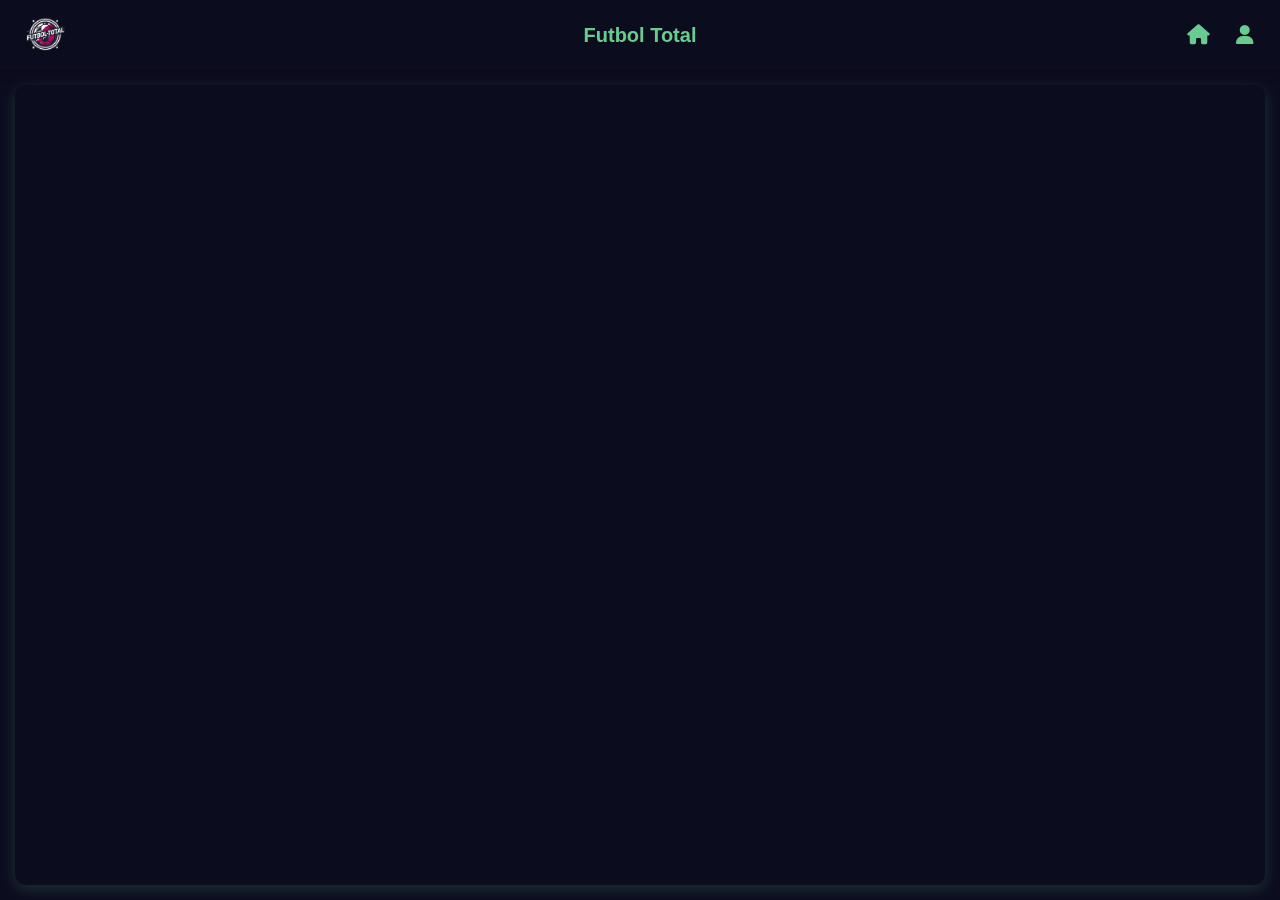
<file: loguin.html>
<!DOCTYPE html>
<head>
	<!-- Required meta tags -->
	<meta charset="utf-8">
	<meta name="viewport" content="width=device-width, initial-scale=1, shrink-to-fit=no">

	<title>Futbol Total...</title>
	<link rel="shortcut icon" type="image/png" href="img/logo_3-removebg-preview.png"/>
	<link rel="stylesheet" type="text/css" href="styles.css">

	<!-- FontAwesome for icons -->
	<link rel="stylesheet" href="https://cdnjs.cloudflare.com/ajax/libs/font-awesome/6.0.0-beta3/css/all.min.css">
</head>

<!-- Header menu display -->
<body class="headerMenuDisplay">
<header>
	<div class="container">
		<div class="mainPageHeader">
			<img class="logo-img-size-index" src="img/logo_3-removebg-preview.ico" alt="Website Logo">
			<span class="header-title">Futbol Total</span>
			<!-- Switch Button -->
			<p class="switchButton"><span></span></p>
			<!-- New buttons for Home and Users -->
			<div class="header-icons">
				<a href="javascript:void(0)" onclick="location.reload()" class="icon-button home-button">
					<i class="fas fa-home"></i> <!-- Home icon -->
				</a>
				<a href="ajustes.html" class="icon-button user-button">
					<i class="fas fa-user"></i> <!-- User icon -->
				</a>
			</div>
		</div>
	</div>
</header>

<!-- Contenedor principal para el widget -->
<div class="main-content">
	<!-- LIVESCORE WIDGET SOCCERSAPI.COM -->
	<div id="ls-widget" data-w="awo_w6987_672fefc15b4d4" class="livescore-widget"></div>
	<script type="text/javascript" src="https://ls.soccersapi.com/widget/res/awo_w6987_672fefc15b4d4/widget.js"></script>
	<!-- LIVESCORE WIDGET SOCCERSAPI.COM -->
</div>

</body>
</html>
</file>
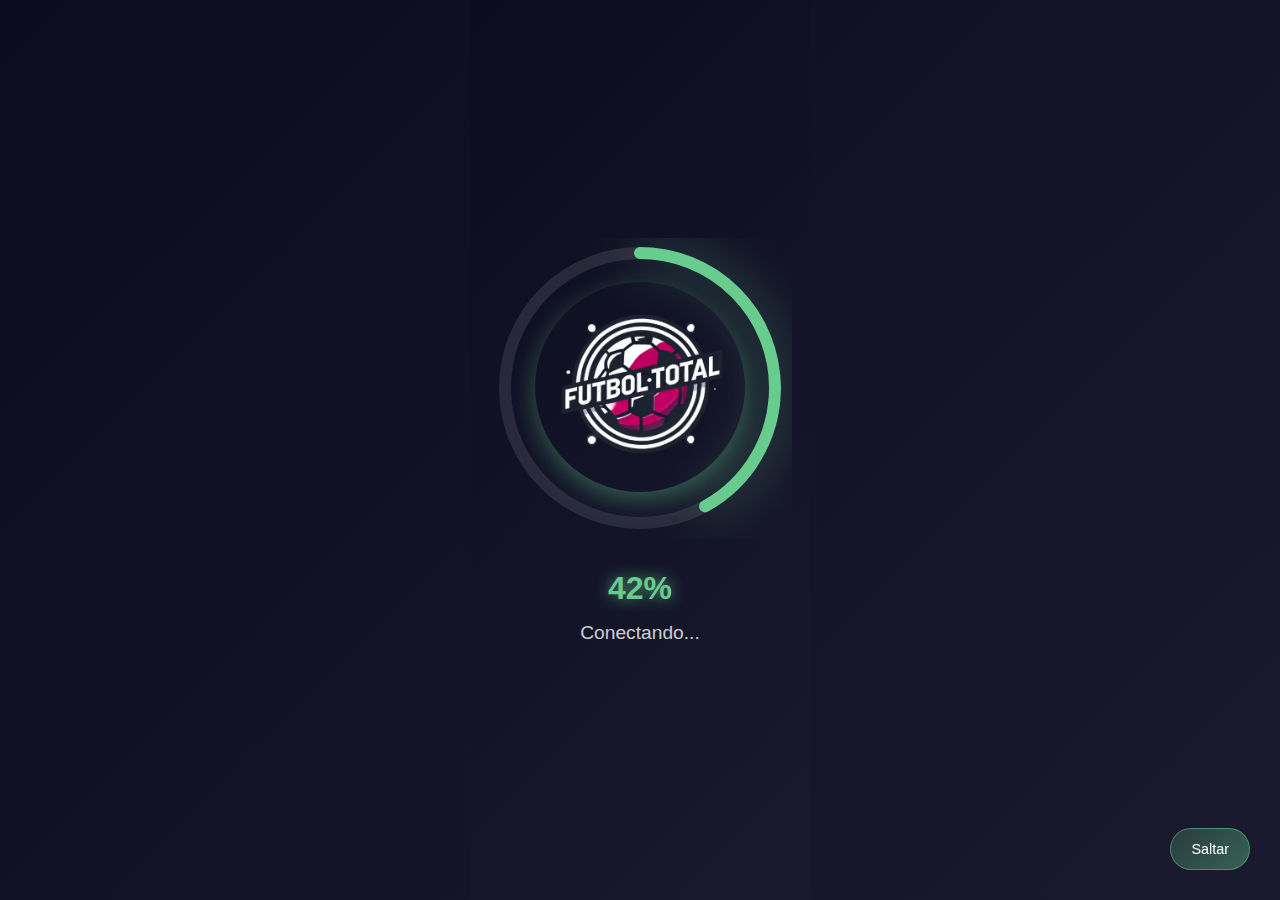
<file: pantalla de carga.html>
<!DOCTYPE html>
<html lang="es">
<head>
    <meta charset="UTF-8">
    <meta name="viewport" content="width=device-width, initial-scale=1.0">
    <title>Página de Carga</title>
    <link rel="icon" href="img/logo_3-removebg-preview.png" type="image/png">
    <link rel="stylesheet" href="cargando.css">
</head>
<body>
    <div class="container">
        <div class="progress-circle">
            <img src="img/logo_3-removebg-preview.png" alt="Logo" class="logo" />
            <svg class="circle" viewBox="0 0 100 100">
                <defs>
                    <linearGradient id="gradient" x1="0%" y1="0%" x2="100%" y2="100%">
                        <stop offset="0%" stop-color="#4CAF50" />
                        <stop offset="50%" stop-color="#FFEB3B" />
                        <stop offset="100%" stop-color="#F44336" />
                    </linearGradient>
                </defs>
                <circle class="background" cx="50" cy="50" r="45" />
                <circle class="progress" cx="50" cy="50" r="45" />
            </svg>
        </div>
        <div class="text-content">
            <div id="progress-text" class="pulse-text">0%</div>
            <div id="loading-message" class="loading-message">Iniciando...</div>
        </div>
        <button id="skip-loading" class="skip-button">Saltar</button>
    </div>
    <script src="cargando.js"></script>
</body>
</html>
</file>
<file: cargando.css>
/* Estilos responsivos para pantalla de carga */
* {
    margin: 0;
    padding: 0;
    box-sizing: border-box;
}

body, html {
    height: 100%;
    margin: 0;
    display: flex;
    justify-content: center;
    align-items: center;
    background: linear-gradient(135deg, #0c0c1f 0%, #1a1a2e 100%);
    font-family: 'Roboto', Arial, sans-serif;
    overflow: hidden;
}

.container {
    text-align: center;
    position: relative;
    width: 100%;
    max-width: 400px;
    padding: 20px;
    display: flex;
    flex-direction: column;
    align-items: center;
    justify-content: center;
}

.progress-circle {
    position: relative;
    width: 100%;
    max-width: 300px;
    aspect-ratio: 1;
    margin-bottom: 30px;
}

.logo {
    width: 70%;
    max-width: 200px;
    border-radius: 50%;
    box-shadow: 0 8px 25px rgba(104, 204, 143, 0.4);
    position: absolute;
    top: 15%;
    left: 15%;
    z-index: 2;
    animation: logoFloat 3s ease-in-out infinite;
}

.circle {
    position: relative;
    width: 100%;
    height: 100%;
    transform: rotate(-90deg);
    z-index: 1;
}

circle {
    fill: none;
    stroke-width: 4;
}

.background {
    stroke: rgba(255, 255, 255, 0.1);
}

.progress {
    stroke: #68cc8f;
    stroke-dasharray: 282.6;
    stroke-dashoffset: 282.6;
    stroke-linecap: round;
    transition: stroke-dashoffset 0.1s ease;
    filter: drop-shadow(0 0 8px rgba(104, 204, 143, 0.6));
}

#progress-text {
    font-size: clamp(1.5rem, 4vw, 2rem);
    font-weight: bold;
    color: #68cc8f;
    text-shadow: 0 0 15px rgba(104, 204, 143, 0.8);
    margin-bottom: 15px;
}

.loading-message {
    font-size: clamp(1rem, 3vw, 1.2rem);
    color: rgba(255, 255, 255, 0.8);
    text-align: center;
    margin-bottom: 20px;
    animation: pulse 2s infinite;
}

.skip-button {
    position: fixed;
    bottom: 30px;
    right: 30px;
    background: linear-gradient(135deg, rgba(104, 204, 143, 0.2), rgba(104, 204, 143, 0.4));
    border: 1px solid rgba(104, 204, 143, 0.5);
    color: white;
    padding: 12px 20px;
    border-radius: 25px;
    cursor: pointer;
    font-size: 0.9rem;
    font-weight: 500;
    transition: all 0.3s ease;
    backdrop-filter: blur(10px);
    -webkit-backdrop-filter: blur(10px);
}

.skip-button:hover {
    background: linear-gradient(135deg, rgba(104, 204, 143, 0.4), rgba(104, 204, 143, 0.6));
    transform: translateY(-2px);
    box-shadow: 0 5px 15px rgba(104, 204, 143, 0.3);
}

.skip-button:active {
    transform: translateY(0);
}

/* Animaciones */
@keyframes logoFloat {
    0%, 100% {
        transform: translateY(0px) scale(1);
    }
    50% {
        transform: translateY(-10px) scale(1.02);
    }
}

@keyframes pulse {
    0%, 100% {
        opacity: 1;
    }
    50% {
        opacity: 0.7;
    }
}

/* Responsividad para móviles */
@media (max-width: 480px) {
    .container {
        padding: 15px;
    }
    
    .progress-circle {
        max-width: 250px;
        margin-bottom: 20px;
    }
    
    .logo {
        width: 65%;
        max-width: 150px;
    }
    
    .skip-button {
        bottom: 20px;
        right: 20px;
        padding: 10px 16px;
        font-size: 0.8rem;
    }
    
    circle {
        stroke-width: 3;
    }
}

@media (max-width: 320px) {
    .progress-circle {
        max-width: 200px;
    }
    
    .logo {
        width: 60%;
        max-width: 120px;
    }
    
    #progress-text {
        font-size: 1.3rem;
    }
    
    .loading-message {
        font-size: 0.9rem;
    }
}

/* Orientación horizontal en móviles */
@media (orientation: landscape) and (max-height: 500px) {
    .container {
        flex-direction: row;
        align-items: center;
        justify-content: center;
        gap: 30px;
    }
    
    .progress-circle {
        max-width: 200px;
        margin-bottom: 0;
    }
    
    .text-content {
        display: flex;
        flex-direction: column;
        align-items: center;
    }
    
    .skip-button {
        bottom: 15px;
        right: 15px;
    }
}

/* Tablets */
@media (min-width: 768px) and (max-width: 1024px) {
    .progress-circle {
        max-width: 350px;
    }
    
    .logo {
        max-width: 250px;
    }
}

/* Pantallas grandes */
@media (min-width: 1200px) {
    .container {
        max-width: 500px;
    }
    
    .progress-circle {
        max-width: 400px;
    }
    
    .logo {
        max-width: 280px;
    }
}
</file>
<file: styles.css>
/* Reset de estilo básico */
* {
  font-family: 'Oxygen', sans-serif;
  margin: 0;
  padding: 0;
  box-sizing: border-box;
}

/* Estilo global - CRÍTICO para eliminar scrolls problemáticos */
html {
  width: 100%;
  height: 100%;
  overflow-x: hidden; /* Elimina scroll horizontal completamente */
  scroll-behavior: smooth;
}

body {
  width: 100%;
  min-height: 100vh;
  padding-top: 70px;
  background-color: #0c0c1f;
  overflow-x: hidden; /* Elimina scroll horizontal del body */
  position: relative;
}

/* Header styles - Asegurar que no cause overflow */
.mainPageHeader {
  display: flex;
  align-items: center;
  justify-content: space-between;
  width: 100%;
  max-width: 100vw; /* Nunca exceder el viewport */
  padding: 10px 20px;
  background-color: #0c0c1f;
  position: fixed;
  top: 0;
  left: 0;
  right: 0;
  z-index: 1000;
  box-shadow: 0 2px 10px rgba(0, 0, 0, 0.3);
  box-sizing: border-box;
}

.header-title {
  font-size: 20px;
  font-weight: bold;
  color: #68cc8f;
  white-space: nowrap;
  position: absolute;
  left: 50%;
  transform: translateX(-50%);
}

.logo-img-size-index {
  width: 50px;
  height: auto;
  flex-shrink: 0;
}

.header-icons {
  display: flex;
  align-items: center;
  gap: 15px;
  flex-shrink: 0;
}

.icon-button {
  text-decoration: none;
  font-size: 20px;
  color: #68cc8f;
  padding: 5px;
  display: flex;
  align-items: center;
  justify-content: center;
  min-width: 30px;
  min-height: 30px;
}

.icon-button:hover {
  color: #4a9d6b;
  transform: scale(1.1);
  transition: all 0.2s ease;
}

.switchButton {
  cursor: pointer;
  font-size: 16px;
  color: transparent;
  padding: 5px;
  transition: color 0.3s;
}

/* Contenedor principal - OPTIMIZADO para el widget */
.main-content {
  width: 100%;
  max-width: 100vw;
  padding: 15px;
  box-sizing: border-box;
  overflow: visible; /* Permitir que el widget se muestre correctamente */
  position: relative;
}

/* Widget de livescore - CONFIGURACIÓN CRÍTICA */
#ls-widget {
  width: 100% !important;
  max-width: 100% !important;
  min-height: calc(100vh - 100px) !important;
  overflow: visible !important;
  border-radius: 10px;
  box-shadow: 0 4px 15px rgba(104, 204, 143, 0.2);
  background: transparent !important;
  position: relative;
  z-index: 1;
}

/* Asegurar que el contenido del widget sea interactivo */
#ls-widget * {
  pointer-events: auto !important;
  touch-action: auto !important;
}

/* Eliminar cualquier overlay que pueda interferir */
#ls-widget::before,
#ls-widget::after {
  display: none !important;
}

/* Media queries para responsividad */
@media (max-width: 768px) {
  .mainPageHeader {
    padding: 8px 15px;
  }
  
  .header-title {
    font-size: 18px;
  }
  
  .logo-img-size-index {
    width: 40px;
  }
  
  .icon-button {
    font-size: 18px;
    min-width: 25px;
    min-height: 25px;
  }
  
  body {
    padding-top: 60px;
  }
  
  .main-content {
    padding: 10px;
  }
  
  #ls-widget {
    min-height: calc(100vh - 80px) !important;
  }
}

@media (max-width: 480px) {
  .mainPageHeader {
    padding: 8px 10px;
  }
  
  .header-title {
    font-size: 16px;
  }
  
  .logo-img-size-index {
    width: 35px;
  }
  
  .header-icons {
    gap: 10px;
  }
  
  .icon-button {
    font-size: 16px;
    min-width: 20px;
    min-height: 20px;
  }
  
  body {
    padding-top: 55px;
  }
  
  .main-content {
    padding: 8px;
  }
  
  #ls-widget {
    min-height: calc(100vh - 70px) !important;
  }
}

/* REGLAS CRÍTICAS para prevenir overflow */
* {
  max-width: 100%;
  box-sizing: border-box;
}

/* Asegurar que las imágenes no causen overflow */
img {
  max-width: 100%;
  height: auto;
}

/* Contenedores flex responsivos */
.flex-container {
  display: flex;
  flex-wrap: wrap;
  gap: 10px;
  width: 100%;
  max-width: 100%;
}

/* Eliminar cualquier scroll horizontal forzado */
body, html, .main-content, #ls-widget {
  -webkit-overflow-scrolling: touch;
}

/* Asegurar que no haya elementos que se salgan del viewport */
.mainPageHeader > * {
  flex-shrink: 0;
}

/* Prevenir que el widget cause problemas de layout */
.livescore-widget {
  width: 100% !important;
  max-width: 100% !important;
  overflow: visible !important;
}

/* Orientación landscape en móviles */
@media (orientation: landscape) and (max-height: 500px) {
  body {
    padding-top: 50px;
  }
  
  .mainPageHeader {
    padding: 5px 15px;
  }
  
  .header-title {
    font-size: 16px;
  }
  
  #ls-widget {
    min-height: calc(100vh - 60px) !important;
  }
}

/* Asegurar interactividad en dispositivos táctiles */
@media (hover: none) and (pointer: coarse) {
  .icon-button:hover {
    transform: none;
  }
  
  .icon-button:active {
    transform: scale(0.95);
    color: #4a9d6b;
  }
}
</file>
